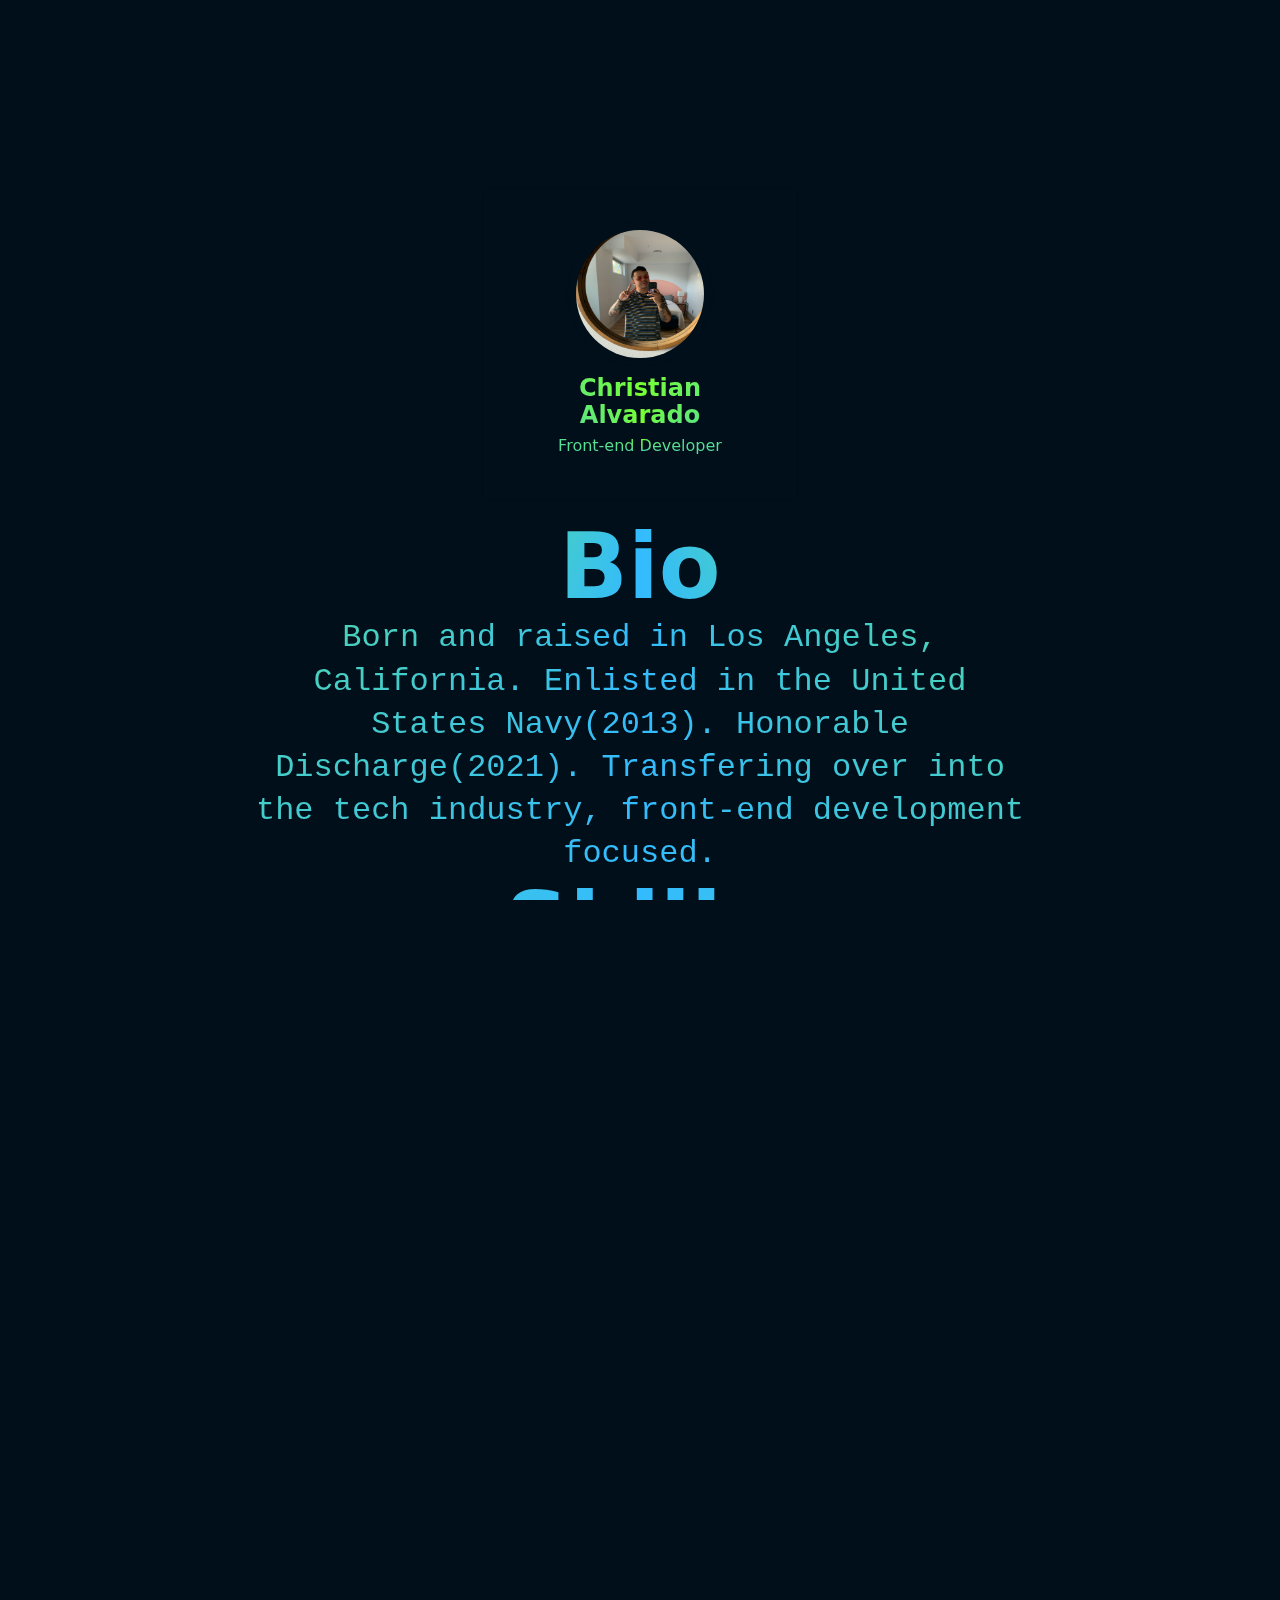
<file: index.html>
<!DOCTYPE html>
<html lang="en">
<head>
    <meta charset="UTF-8">
    <meta http-equiv="X-UA-Compatible" content="IE=edge">
    <meta name="viewport" content="width=device-width, initial-scale=1.0">
    <title>Document</title>
    <link rel="stylesheet" href="style_portfolio.css">
</head>
<article class="mw5 center bg-white br3 pa3 pa4-ns mv3 ba b--black-10">
  <div class="tc">
    <img src="IMG_5728.jpg" class="br-100 h4 w4 dib ba b--black-05 pa2" title="Photo of a kitty staring at you">
    <h1 class="f3 mb2">Christian Alvarado</h1>
    <h2 class="f5 fw4 gray mt0">Front-end Developer</h2>
  </div>
</article>

<body>
    <article>
        <h1>Bio</h1>
        <p>Born and raised in Los Angeles, California.  Enlisted in the United States Navy(2013).  Honorable Discharge(2021).
          Transfering over into the tech industry, front-end development focused.</p>
      </article>
      <article>
        <h1>Skills</h1>
        <ul>Eight years military experience</ul>
        <ul>Eight years aviation maintenance experience</ul>
        <ul>Five years experience in a supervisor position</ul>
        <ul>Three years quality assurance</ul>
        <ul>Three years customer service</ul>
        </article>
        <article>
          <h1>Work History</h1>
          <ul>Speedzone Los Angeles(2011-2013)</ul>
          <ul>United States Navy(2013-2021)</ul>
        </article>
          


</body>
</html>
</file>
<file: style_portfolio.css>
.ba {
    border-style: solid;
    border-width: 1px;
}

.b--black-10 {
    border-color: rgba(0, 0, 0, .1);
}

.b--black-05 {
    border-color: rgba(0, 0, 0, .05);
}

.br3 {
    border-radius: .5rem;
}

.br-100 {
    border-radius: 100%;
}

.dib {
    display: inline-block;
}

.fw4 {
    font-weight: 400;
}

.h4 {
    height: 8rem;
}

.mw5 {
    max-width: 16rem;
}

.w4 {
    width: 8rem;
}

.gray {
    color: #777;
}

.bg-white {
    background-color: #fff;
}

.pa2 {
    padding: .5rem;
}

.pa3 {
    padding: 1rem;
}

.mb2 {
    margin-bottom: .5rem;
}

.mt0 {
    margin-top: 0;
}

.mv3 {
    margin-top: 1rem;
    margin-bottom: 1rem;
}

.tc {
    text-align: center;
}

.f3 {
    font-size: 1.5rem;
}

.f5 {
    font-size: 1rem;
}

.center {
    margin-right: auto;
    margin-left: auto;
}

@media screen and (min-width: 30em) {
    .pa4-ns {
        padding: 2rem;
    }
}




/* BODY STUFF */



article {
    /*  leverage cascade for cross-browser gradients  */
    background: radial-gradient(
      hsl(100 100% 60%), 
      hsl(200 100% 60%) 
    ) fixed;
    background: conic-gradient(
      hsl(100 100% 60%), 
      hsl(200 100% 60%), 
      hsl(100 100% 60%) 
    ) fixed;
    -webkit-background-clip: text;
    -webkit-text-fill-color: transparent;
    text-align: center;
  } 
  
  body {
    background: hsl(204 100% 5%);
  /*   background: conic-gradient(
      hsl(100 100% 60%), 
      hsl(200 100% 60%),
      hsl(100 100% 60%)
    ) fixed; */
    color: white;
    min-block-size: 200vh;
    min-inline-size: 100%;
    padding: 5vmin;
    box-sizing: border-box;
    display: grid;
    place-content: center;
    font-family: system-ui;
    font-size: min(200%, 5vmin);
  }
  
  h1, p, body {
    margin: 0;
  }
  
  h1 {
    font-size: 10vmin;
    line-height: 1.1;
    max-inline-size: 15ch;
    margin: auto;
  }
  
  p {
    font-family: "Dank Mono", ui-monospace, monospace;
    margin-top: 1ch;
    line-height: 1.35;
    max-inline-size: 40ch;
    margin: auto;
  }
  
  html {
    block-size: 100%;
    inline-size: 100%;
    text-align: center;
  }
</file>
